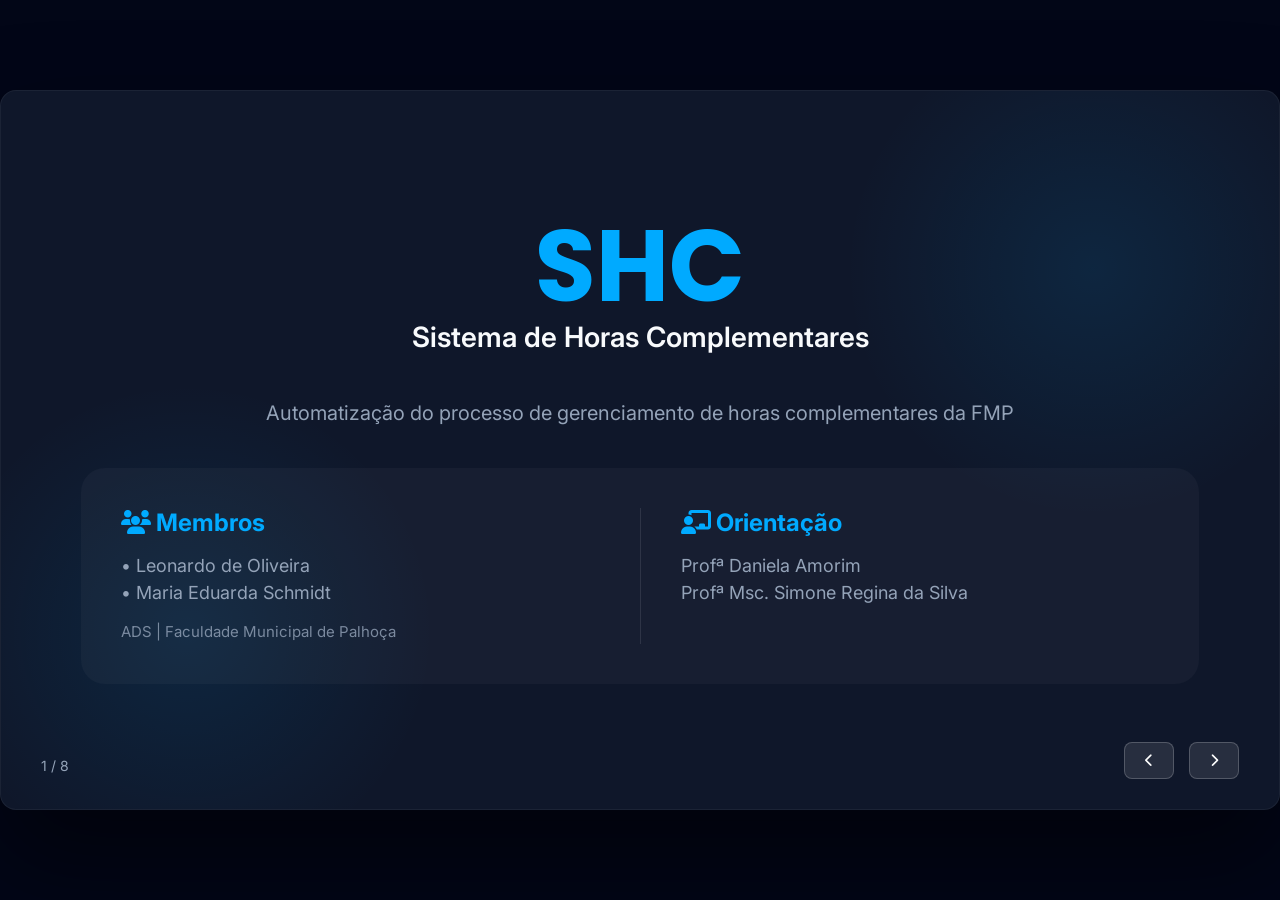
<file: apresentacao.html>
<!DOCTYPE html>
<html lang="pt-br">
<head>
    <meta charset="UTF-8">
    <meta name="viewport" content="width=device-width, initial-scale=1.0">
    <title>Apresentação SHC - FMP</title>
    <link rel="preconnect" href="https://fonts.googleapis.com">
    <link rel="preconnect" href="https://fonts.gstatic.com" crossorigin>
    <link href="https://fonts.googleapis.com/css2?family=Poppins:wght@400;600;700&family=Inter:wght@300;400;600&display=swap" rel="stylesheet">
    <link rel="stylesheet" href="https://cdnjs.cloudflare.com/ajax/libs/font-awesome/6.5.1/css/all.min.css">
    <style>
        :root {
            --bg: #020617;
            --card-bg: rgba(30, 41, 59, 0.7);
            --accent: #00aaff;
            --text-main: #f8fafc;
            --text-dim: #94a3b8;
        }

        * { margin: 0; padding: 0; box-sizing: border-box; }

        body {
            background-color: var(--bg);
            color: var(--text-main);
            font-family: 'Inter', sans-serif;
            overflow: hidden;
            height: 100vh;
            display: flex;
            justify-content: center;
            align-items: center;
        }

        /* Container Principal */
        #presentation-container {
            width: 1280px;
            height: 720px;
            position: relative;
            background-color: #0f172a;
            border-radius: 16px;
            border: 1px solid rgba(255, 255, 255, 0.05);
            box-shadow: 0 50px 100px rgba(0,0,0,0.5);
            overflow: hidden;
        }

        /* Background Effects */
        .glow {
            position: absolute;
            width: 500px;
            height: 500px;
            border-radius: 50%;
            background: radial-gradient(circle, rgba(0, 170, 255, 0.1) 0%, transparent 70%);
            z-index: 0;
            pointer-events: none;
        }

        /* Slides */
        .slide {
            position: absolute;
            top: 0;
            left: 0;
            width: 100%;
            height: 100%;
            padding: 60px 80px;
            display: none;
            flex-direction: column;
            z-index: 1;
            animation: fadeIn 0.5s ease-in-out;
        }

        .slide.active { display: flex; }

        @keyframes fadeIn {
            from { opacity: 0; transform: translateY(10px); }
            to { opacity: 1; transform: translateY(0); }
        }

        /* Tipografia */
        h1 { font-family: 'Poppins', sans-serif; font-size: 100px; color: var(--accent); line-height: 1; }
        h2 { font-family: 'Poppins', sans-serif; font-size: 38px; margin-bottom: 30px; border-left: 10px solid var(--accent); padding-left: 20px; text-transform: uppercase; }
        h3 { color: var(--accent); font-size: 24px; margin-bottom: 15px; }
        p, li { font-size: 18px; color: var(--text-dim); line-height: 1.5; }
        strong { color: var(--text-main); }

        /* Componentes */
        .tile {
            background: var(--card-bg);
            backdrop-filter: blur(12px);
            border: 1px solid rgba(255, 255, 255, 0.1);
            border-radius: 20px;
            padding: 30px;
            margin-bottom: 20px;
        }

        .grid-2 { display: grid; grid-template-columns: 1fr 1fr; gap: 40px; }

        /* Slide 1 - Capa Específico */
        .capa-info {
            margin-top: 40px;
            background: rgba(255,255,255,0.03);
            padding: 40px;
            border-radius: 24px;
            display: grid;
            grid-template-columns: 1fr 1fr;
            text-align: left;
        }

        /* Controles */
        .controls {
            position: absolute;
            bottom: 30px;
            right: 40px;
            display: flex;
            gap: 15px;
            z-index: 10;
        }

        .btn {
            background: rgba(255,255,255,0.1);
            border: 1px solid rgba(255,255,255,0.2);
            color: white;
            padding: 10px 20px;
            border-radius: 8px;
            cursor: pointer;
            transition: 0.3s;
        }

        .btn:hover { background: var(--accent); color: black; }

        .slide-number {
            position: absolute;
            bottom: 35px;
            left: 40px;
            color: var(--text-dim);
            font-size: 14px;
        }

        /* Listas sem marcador padrão */
        .list-clean { list-style: none; display: flex; flex-direction: column; gap: 15px; }
        
        /* Botão de Demonstração */
        .btn-demo {
            display: inline-block;
            margin-top: 15px;
            padding: 12px 25px;
            background: var(--accent);
            color: #020617;
            text-decoration: none;
            font-weight: 700;
            border-radius: 8px;
            font-family: 'Poppins', sans-serif;
            text-transform: uppercase;
            transition: 0.3s;
        }
        .btn-demo:hover {
            opacity: 0.9;
            transform: scale(1.02);
        }
    </style>
</head>
<body>

<div id="presentation-container">
    <div class="glow" style="top: -10%; right: -5%;"></div>
    <div class="glow" style="bottom: -10%; left: -5%;"></div>

    <div class="slide active" id="slide-1">
        <div style="text-align: center; margin-top: auto; margin-bottom: auto;">
            <h1>SHC</h1>
            <p style="font-size: 28px; color: var(--text-main); margin-bottom: 40px; font-weight: 600;">Sistema de Horas Complementares</p>
            <p style="max-width: 800px; margin: 0 auto 40px; font-size: 20px;">Automatização do processo de gerenciamento de horas complementares da FMP</p>
            
            <div class="capa-info">
                <div>
                    <h3><i class="fa-solid fa-users"></i> Membros</h3>
                    <p style="font-size: 18px;">• Leonardo de Oliveira</p>
                    <p style="font-size: 18px;">• Maria Eduarda Schmidt</p>
                    <p style="font-size: 15px; margin-top: 15px; opacity: 0.8;">ADS | Faculdade Municipal de Palhoça</p>
                </div>
                <div style="border-left: 1px solid rgba(255,255,255,0.1); padding-left: 40px;">
                    <h3><i class="fa-solid fa-chalkboard-user"></i> Orientação</h3>
                    <p style="font-size: 18px;">Profª Daniela Amorim</p>
                    <p style="font-size: 18px;">Profª Msc. Simone Regina da Silva</p>
                </div>
            </div>
        </div>
    </div>

    <div class="slide" id="slide-2">
        <h2>Contexto e Visão do Produto</h2>
        <div class="grid-2" style="margin-top: auto; margin-bottom: auto;">
            <div class="tile">
                <h3>Desafios do Cenário Atual</h3>
                <p style="margin-bottom: 15px; font-size: 16px;">O modelo de transição física cumpre o seu papel, mas apresenta vulnerabilidades operacionais inerentes ao formato:</p>
                <ul class="list-clean">
                    <li><i class="fa-solid fa-folder-open" style="color: var(--accent); width: 25px;"></i> <strong>Rastreabilidade:</strong> Dificuldade natural em localizar ou auditar históricos físicos rapidamente.</li>
                    <li><i class="fa-solid fa-hourglass-half" style="color: var(--accent); width: 25px;"></i> <strong>Tempo de Resposta:</strong> O trâmite em papel prolonga o tempo letivo de devolutiva ao aluno.</li>
                    <li><i class="fa-solid fa-users-gear" style="color: var(--accent); width: 25px;"></i> <strong>Demanda Operacional:</strong> Elevada alocação da equipe administrativa em tarefas de compilação.</li>
                </ul>
            </div>
            <div class="tile">
                <h3>Visão do Produto</h3>
                <p style="margin-bottom: 15px;">
                    O <strong>SHC</strong> atua como um facilitador que centraliza o controlo institucional e adiciona <strong>autonomia e agilidade</strong> ao processo.
                </p>
                <ul class="list-clean" style="gap: 10px;">
                    <li><i class="fa-solid fa-leaf" style="color: var(--accent); width: 20px;"></i> <strong>Sustentabilidade:</strong> Forte redução da dependência de papel.</li>
                    <li><i class="fa-solid fa-gauge-high" style="color: var(--accent); width: 20px;"></i> <strong>Eficiência:</strong> Acompanhamento do progresso em tempo real.</li>
                    <li><i class="fa-solid fa-shield-halved" style="color: var(--accent); width: 20px;"></i> <strong>Segurança:</strong> Integridade e rastreabilidade dos registos.</li>
                </ul>
            </div>
        </div>
    </div>

    <div class="slide" id="slide-3">
        <h2>Objetivos</h2>
        <div class="tile" style="text-align: center;">
            <h3>Objetivo Geral</h3>
            <p style="font-size: 24px; color: white;">Automatizar o processo de gerenciamento de horas complementares em instituições de nível superior.</p>
        </div>
        <div class="tile">
            <h3>Objetivos Específicos</h3>
            <ul style="display: grid; grid-template-columns: 1fr 1fr; gap: 15px; list-style: none;">
                <li><i class="fa-solid fa-check" style="color: var(--accent); margin-right: 8px;"></i> Levantar requisitos do fluxo atual</li>
                <li><i class="fa-solid fa-check" style="color: var(--accent); margin-right: 8px;"></i> Eliminar formulários físicos e planilhas</li>
                <li><i class="fa-solid fa-check" style="color: var(--accent); margin-right: 8px;"></i> Permitir o cadastro digital de certificados</li>
                <li><i class="fa-solid fa-check" style="color: var(--accent); margin-right: 8px;"></i> Disponibilizar painéis para coordenadores</li>
                <li><i class="fa-solid fa-check" style="color: var(--accent); margin-right: 8px;"></i> Garantir consulta de histórico e status</li>
                <li><i class="fa-solid fa-check" style="color: var(--accent); margin-right: 8px;"></i> Oferecer uma interface intuitiva (UX)</li>
            </ul>
        </div>
    </div>

    <div class="slide" id="slide-4">
        <h2>Fundamentação e Contextualização</h2>
        <div class="grid-2" style="margin-top: auto; margin-bottom: auto;">
            <div class="tile" style="display: flex; flex-direction: column; justify-content: center;">
                <h3 style="font-size: 20px;">Por que automatizar?</h3>
                <ul class="list-clean">
                    <li><i class="fa-solid fa-globe" style="color: var(--accent); width: 25px;"></i> <strong>Sistemas Web:</strong> Essenciais na modernização acadêmica.</li>
                    <li><i class="fa-solid fa-arrow-trend-down" style="color: var(--accent); width: 25px;"></i> <strong>Redução de Riscos:</strong> Proteção contra perda ou extravio de dados.</li>
                    <li><i class="fa-solid fa-lock" style="color: var(--accent); width: 25px;"></i> <strong>Confiabilidade:</strong> Fluxos ágeis, rastreáveis e seguros.</li>
                </ul>
            </div>
            <div class="tile">
                <h3>O SHC é fundamentado em:</h3>
                <div class="list-clean" style="margin-top: 25px; gap: 25px;">
                    <div style="display: flex; align-items: center; gap: 20px;">
                        <i class="fa-solid fa-microchip" style="font-size: 30px; color: var(--accent); width: 40px; text-align: center;"></i>
                        <p style="margin: 0; font-weight: 600; color: white;">Gestão automatizada de atividades</p>
                    </div>
                    <div style="display: flex; align-items: center; gap: 20px;">
                        <i class="fa-solid fa-cloud" style="font-size: 30px; color: var(--accent); width: 40px; text-align: center;"></i>
                        <p style="margin: 0; font-weight: 600; color: white;">Sistemas web centralizadores</p>
                    </div>
                    <div style="display: flex; align-items: center; gap: 20px;">
                        <i class="fa-solid fa-user-gear" style="font-size: 30px; color: var(--accent); width: 40px; text-align: center;"></i>
                        <p style="margin: 0; font-weight: 600; color: white;">Usabilidade e Experiência do Usuário (UX)</p>
                    </div>
                </div>
            </div>
        </div>
    </div>

    <div class="slide" id="slide-5">
        <h2>Metodologia e Fluxo de Atividades</h2>
        <div class="grid-2" style="align-items: center; margin-top: auto; margin-bottom: auto; height: 100%;">
            <div class="tile">
                <p style="margin-bottom: 20px;">Pesquisa <strong>aplicada</strong>, <strong>qualitativa</strong> e <strong>exploratória</strong>.</p>
                <h3>Resumo do Fluxo</h3>
                <ul class="list-clean" style="font-size: 16px;">
                    <li><strong style="color: var(--accent);">1. Análise:</strong> Entrevistas e estudo de formulários manuais.</li>
                    <li><strong style="color: var(--accent);">2. Requisitos:</strong> Levantamento das regras de negócio (RF/RNF).</li>
                    <li><strong style="color: var(--accent);">3. Design:</strong> Modelagem UML e prototipação de interfaces.</li>
                    <li><strong style="color: var(--accent);">4. Desenvolvimento:</strong> Construção incremental do código.</li>
                    <li><strong style="color: var(--accent);">5. Validação:</strong> Testes contínuos para garantir a usabilidade.</li>
                </ul>
            </div>
            <div style="text-align: center; display: flex; justify-content: center; align-items: center;">
                <img src="fluxo.png" alt="Fluxo da Metodologia" style="max-height: 460px; border-radius: 16px; box-shadow: 0 15px 35px rgba(0,0,0,0.5); border: 1px solid rgba(255,255,255,0.1);">
            </div>
        </div>
    </div>

    <div class="slide" id="slide-6">
        <h2>Desenvolvimento e Arquitetura</h2>
        
        <div style="display: flex; flex-direction: column; gap: 30px; height: 100%; justify-content: center;">
            
            <div style="text-align: center; display: flex; justify-content: center; align-items: center; background: white; border-radius: 20px; padding: 20px; height: 320px; box-shadow: 0 15px 30px rgba(0,0,0,0.5);">
                <img src="arquitetura.png" alt="Arquitetura do Sistema" style="max-width: 100%; max-height: 100%; object-fit: contain;">
            </div>

            <div style="display: grid; grid-template-columns: repeat(4, 1fr); gap: 15px;">
                <div class="tile" style="margin-bottom: 0; padding: 20px; text-align: center;">
                    <i class="fa-brands fa-laravel" style="color: var(--accent); font-size: 28px; margin-bottom: 10px;"></i>
                    <p style="font-size: 16px;"><strong>Backend</strong><br>PHP / Laravel</p>
                </div>
                
                <div class="tile" style="margin-bottom: 0; padding: 20px; text-align: center;">
                    <i class="fa-brands fa-html5" style="color: var(--accent); font-size: 28px; margin-bottom: 10px;"></i>
                    <p style="font-size: 16px;"><strong>Frontend</strong><br>HTML, CSS, JS</p>
                </div>

                <div class="tile" style="margin-bottom: 0; padding: 20px; text-align: center;">
                    <i class="fa-solid fa-database" style="color: var(--accent); font-size: 28px; margin-bottom: 10px;"></i>
                    <p style="font-size: 16px;"><strong>Banco de Dados</strong><br>PostgreSQL</p>
                </div>

                <div class="tile" style="margin-bottom: 0; padding: 20px; text-align: center;">
                    <i class="fa-solid fa-code-branch" style="color: var(--accent); font-size: 28px; margin-bottom: 10px;"></i>
                    <p style="font-size: 16px;"><strong>Modelagem</strong><br>GitHub e UML</p>
                </div>
            </div>

        </div>
    </div>

    <div class="slide" id="slide-7">
        <h2>Gestão do Produto e Impacto</h2>
        <div class="grid-2" style="margin-top: auto; margin-bottom: auto;">
            <div class="tile">
                <h3>Empreendedorismo e ESG</h3>
                <ul class="list-clean" style="margin-top: 15px;">
                    <li><i class="fa-solid fa-earth-americas" style="color: var(--accent); width: 25px;"></i> Solução alinhada às <strong>ODS 4, 9 e 12</strong>.</li>
                    <li><i class="fa-solid fa-arrow-trend-up" style="color: var(--accent); width: 25px;"></i> Arquitetura de produto <strong>escalável</strong>.</li>
                    <li><i class="fa-solid fa-file-invoice-dollar" style="color: var(--accent); width: 25px;"></i> Licenciamento <strong>anual ou aquisição</strong>.</li>
                    <li><i class="fa-solid fa-chart-line" style="color: var(--accent); width: 25px;"></i> Foco na otimização de custos e tempo letivo.</li>
                </ul>
            </div>
            <div class="tile">
                <h3>Métricas de Sucesso (OKRs)</h3>
                <p style="margin-bottom: 15px; font-size: 16px;">Foco na eficiência operacional e na experiência do usuário final:</p>
                <ul class="list-clean" style="margin-top: 15px;">
                    <li><i class="fa-solid fa-stopwatch" style="color: var(--accent); width: 25px;"></i> <strong>Agilidade:</strong> Submissão de certificados em no máximo 3 passos.</li>
                    <li><i class="fa-solid fa-user-check" style="color: var(--accent); width: 25px;"></i> <strong>Usabilidade:</strong> Meta de aprovação superior a 90% nos testes práticos.</li>
                    <li><i class="fa-solid fa-boxes-stacked" style="color: var(--accent); width: 25px;"></i> <strong>Adoção:</strong> Engajamento de 100% dos alunos ativos no novo fluxo.</li>
                </ul>
            </div>
        </div>
    </div>

    <div class="slide" id="slide-8">
        <h2>Considerações Finais e Trabalhos Futuros</h2>
        <div class="grid-2" style="margin-top: auto; margin-bottom: auto;">
            <div class="tile">
                <h3>Considerações Finais</h3>
                <ul class="list-clean" style="margin-top: 15px;">
                    <li><i class="fa-solid fa-check-circle" style="color: var(--accent); width: 25px;"></i> <strong>Modernização:</strong> Simplifica a tramitação de dados na FMP.</li>
                    <li><i class="fa-solid fa-check-circle" style="color: var(--accent); width: 25px;"></i> <strong>Transparência:</strong> Informação acessível para alunos e gestores.</li>
                    <li><i class="fa-solid fa-check-circle" style="color: var(--accent); width: 25px;"></i> <strong>Eficiência:</strong> Adequa-se às necessidades institucionais.</li>
                </ul>
            </div>
            <div class="tile">
                <h3>Trabalhos Futuros</h3>
                <ul class="list-clean" style="margin-top: 15px;">
                    <li><i class="fa-solid fa-link" style="color: var(--accent); width: 25px;"></i> Integração direta com o SGA</li>
                    <li><i class="fa-solid fa-file-pdf" style="color: var(--accent); width: 25px;"></i> Geração automática de relatórios (PDF)</li>
                    <li><i class="fa-solid fa-envelope" style="color: var(--accent); width: 25px;"></i> Notificações automáticas por e-mail</li>
                    <li><i class="fa-solid fa-building-columns" style="color: var(--accent); width: 25px;"></i> Expansão para outras IES</li>
                </ul>
            </div>
        </div>
        <p style="text-align: center; margin-top: 30px; color: var(--accent); font-size: 24px; font-weight: bold;">Muito obrigado pela atenção!</p>
    </div>

    <div class="slide-number"><span id="current-idx">1</span> / 8</div>
    <div class="controls">
        <button class="btn" onclick="prevSlide()"><i class="fa-solid fa-chevron-left"></i></button>
        <button class="btn" onclick="nextSlide()"><i class="fa-solid fa-chevron-right"></i></button>
    </div>
</div>

<script>
    let currentSlide = 0;
    const slides = document.querySelectorAll('.slide');
    const totalSlides = slides.length;

    function showSlide(index) {
        slides.forEach(s => s.classList.remove('active'));
        slides[index].classList.add('active');
        document.getElementById('current-idx').innerText = index + 1;
    }

    function nextSlide() {
        if (currentSlide < totalSlides - 1) {
            currentSlide++;
            showSlide(currentSlide);
        }
    }

    function prevSlide() {
        if (currentSlide > 0) {
            currentSlide--;
            showSlide(currentSlide);
        }
    }

    document.addEventListener('keydown', (e) => {
        if (e.key === 'ArrowRight') nextSlide();
        if (e.key === 'ArrowLeft') prevSlide();
    });
</script>

</body>
</html>
</file>
